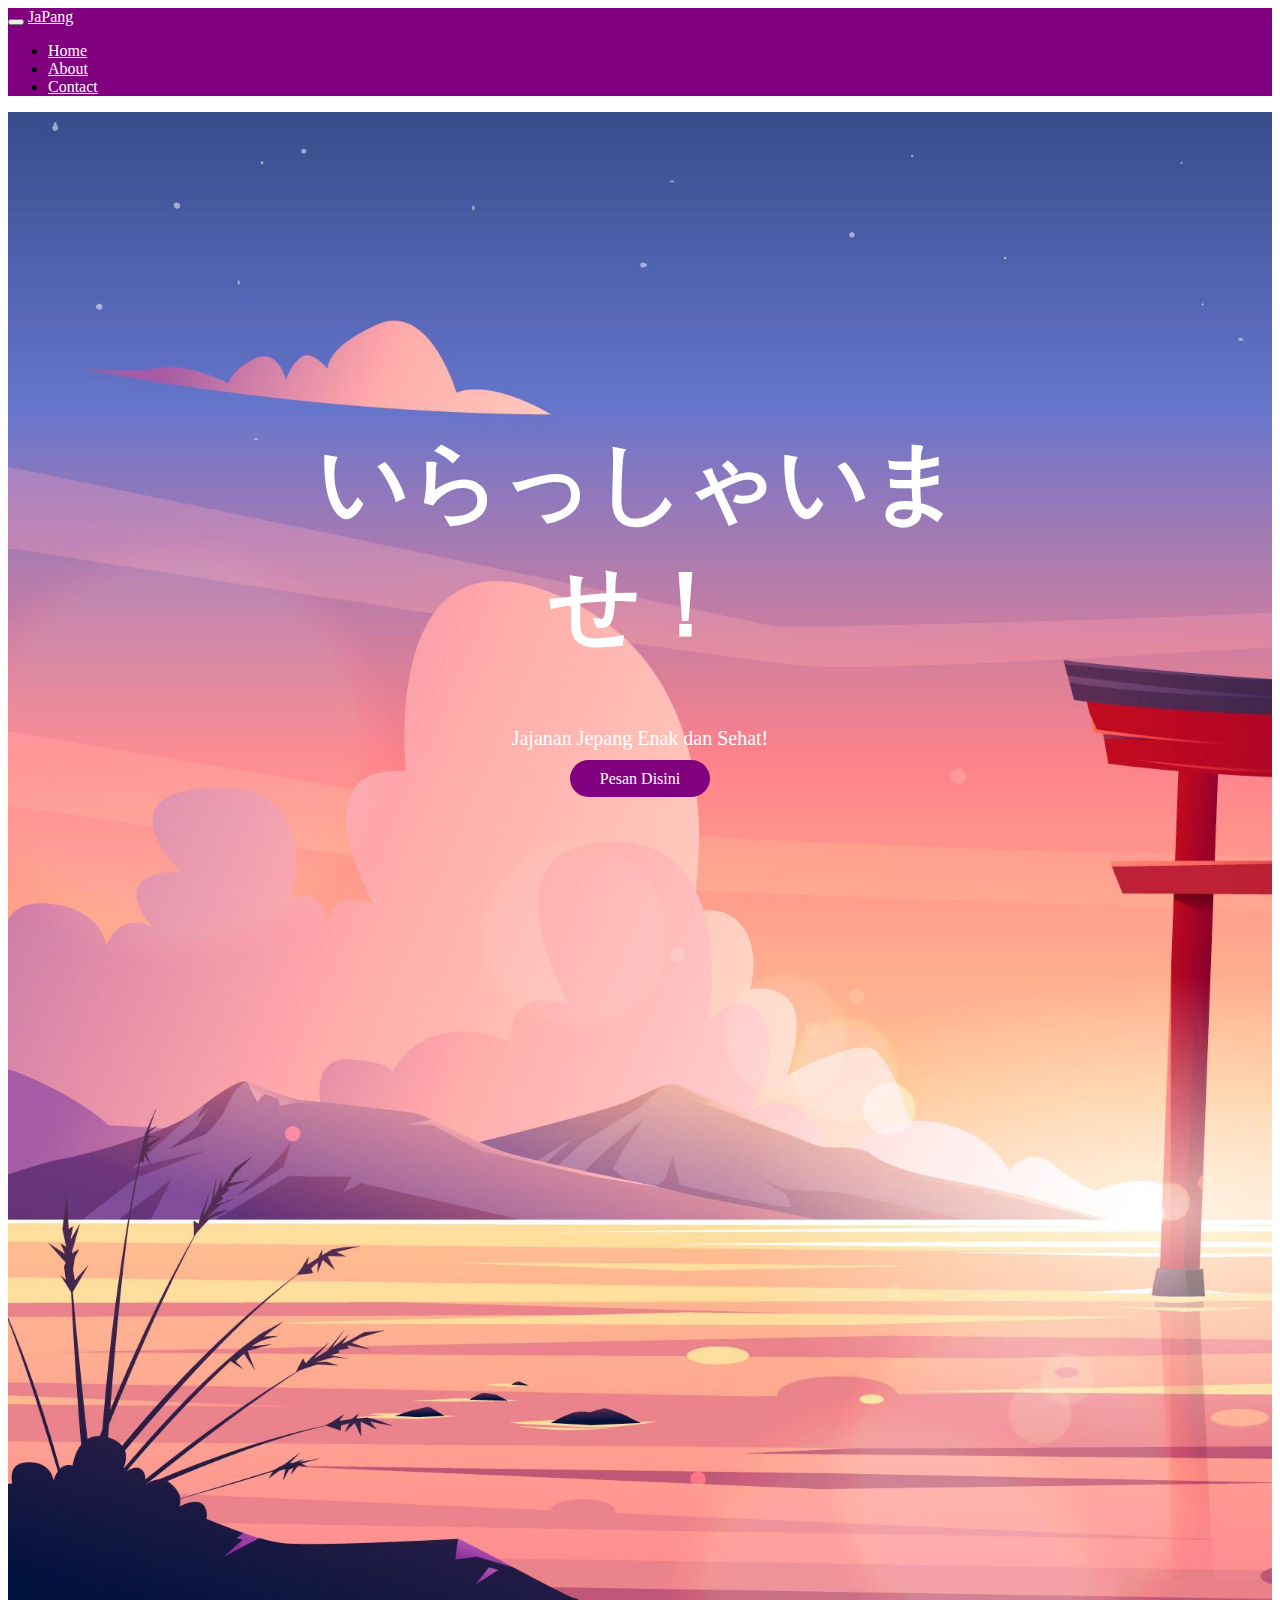
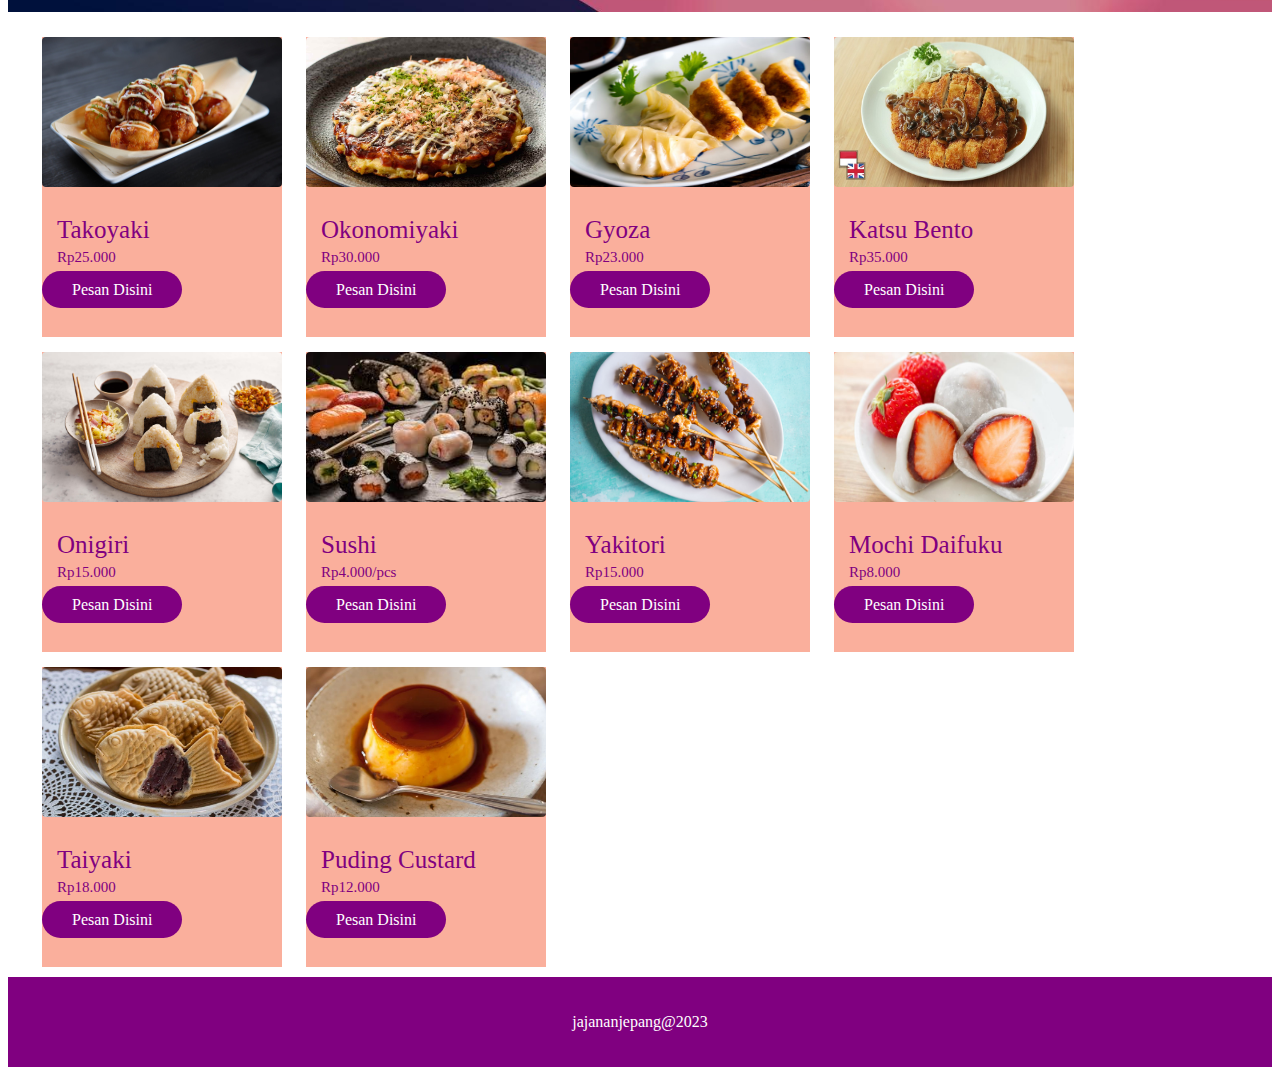
<file: index.html>
<!DOCTYPE html>
<html lang="en">
<head>
    <link rel="stylesheet" href="style.css">
    <link href="https://cdn.jsdelivr.net/npm/bootstrap@5.0.2/dist/css/bootstrap.min.css" rel="stylesheet" integrity="sha384-EVSTQN3/azprG1Anm3QDgpJLIm9Nao0Yz1ztcQTwFspd3yD65VohhpuuCOmLASjC" crossorigin="anonymous">
    <script src="https://cdn.jsdelivr.net/npm/bootstrap@5.0.2/dist/js/bootstrap.bundle.min.js" integrity="sha384-MrcW6ZMFYlzcLA8Nl+NtUVF0sA7MsXsP1UyJoMp4YLEuNSfAP+JcXn/tWtIaxVXM" crossorigin="anonymous"></script>
    <meta charset="UTF-8">
    <meta name="viewport" content="width=device-width, initial-scale=1.0">
    <title>JaPang | Jajanan Jepang </title>
</head>
<body>
    <div class="header">
        <div class="container">
            <nav class="navbar navbar-expand-lg navbar-light">
                <div class="container-fluid">
                  <button class="navbar-toggler" type="button" data-bs-toggle="collapse" data-bs-target="#navbarTogglerDemo03" aria-controls="navbarTogglerDemo03" aria-expanded="false" aria-label="Toggle navigation">
                    <span class="navbar-toggler-icon"></span>
                  </button>
                  <a class="navbar-brand" href="#">JaPang</a>
                  <div class="collapse navbar-collapse" id="navbarTogglerDemo03">
                    <ul class="navbar-nav ms-auto mb-2 mb-lg-0">
                      <li class="nav-item">
                        <a class="nav-link active" aria-current="page" href="index.html">Home</a>
                      </li>
                      <li class="nav-item">
                        <a class="nav-link" href="about.html">About</a>
                      </li>
                      <li class="nav-item">
                        <a class="nav-link" href="contact.html">Contact</a>
                      </li>
                    </ul>
                  </div>
                </div>
              </nav>
        </div>
    </div>
    <div class="hero1">
        <h1> いらっしゃいませ！ </h1>
        <p>Jajanan Jepang Enak dan Sehat!</p>
        <a href=" https://wa.me/6285694428050?text=Halo%20Kak!%20saya%20mau%20order">Pesan Disini</a>
    </div>
    <div class="menu-snack">
        <div class="snack">
            <img src="takoyaki.jpg" alt="">
            <p class="nama-snack">Takoyaki</p>
            <p class="harga-snack">Rp25.000</p>
            <a href="https://wa.me/6285694428050?text=Halo%20Kak!%20saya%20mau%20order%Takoyaki">Pesan Disini</a>
        </div>
        <div class="snack">
            <img src="okonomiyaki.jpeg" alt="">
            <p class="nama-snack">Okonomiyaki</p>
            <p class="harga-snack">Rp30.000</p>
            <a href="https://wa.me/6285694428050?text=Halo%20Kak!%20saya%20mau%20order%20Okonomiyaki">Pesan Disini</a>
        </div>
        <div class="snack">
            <img src="gyoza.jpg" alt="">
            <p class="nama-snack">Gyoza</p>
            <p class="harga-snack">Rp23.000</p>
            <a href="https://wa.me/6285694428050?text=Halo%20Kak!%20saya%20mau%20order%20Gyoza">Pesan Disini</a>
        </div>
        <div class="snack">
            <img src="katsu.jpg" alt="">
            <p class="nama-snack">Katsu Bento</p>
            <p class="harga-snack">Rp35.000</p>
            <a href="https://wa.me/6285694428050?text=Halo%20Kak!%20saya%20mau%20order%20Katsu%20Bento">Pesan Disini</a>
        </div>
        <div class="snack">
            <img src="onigiri.jpg" alt="">
            <p class="nama-snack">Onigiri</p>
            <p class="harga-snack">Rp15.000</p>
            <a href="https://wa.me/6285694428050?text=Halo%20Kak!%20saya%20mau%20order%20Onigiri">Pesan Disini</a>
        </div>
        <div class="snack">
            <img src="sushi.jpeg" alt="">
            <p class="nama-snack">Sushi</p>
            <p class="harga-snack">Rp4.000/pcs</p>
            <a href="https://wa.me/6285694428050?text=Halo%20Kak!%20saya%20mau%20order%20Sushi">Pesan Disini</a>
        </div>
        <div class="snack">
            <img src="yakitori.jpg" alt="">
            <p class="nama-snack">Yakitori</p>
            <p class="harga-snack">Rp15.000</p>
            <a href="https://wa.me/6285694428050?text=Halo%20Kak!%20saya%20mau%20order%20Yakitori">Pesan Disini</a>
        </div>
        <div class="snack">
            <img src="mochi.jpg" alt="">
            <p class="nama-snack">Mochi Daifuku</p>
            <p class="harga-snack">Rp8.000</p>
            <a href="https://wa.me/6285694428050?text=Halo%20Kak!%20saya%20mau%20order%20Mochi">Pesan Disini</a>
        </div>
        <div class="snack">
            <img src="taiyaki.jpg" alt="">
            <p class="nama-snack">Taiyaki</p>
            <p class="harga-snack">Rp18.000</p>
            <a href="https://wa.me/6285694428050?text=Halo%20Kak!%20saya%20mau%20order%20Taiyaki">Pesan Disini</a>
        </div>
        <div class="snack">
            <img src="puding custard.jpg" alt="">
            <p class="nama-snack">Puding Custard</p>
            <p class="harga-snack">Rp12.000</p>
            <a href="https://wa.me/6285694428050?text=Halo%20Kak!%20saya%20mau%20order%20Puding">Pesan Disini</a>
        </div>
    </div>
    <div class="footer" >
        <p>jajananjepang@2023</p>
    </div>
</body>
</html>
    </div>
</body>
</html>
</file>
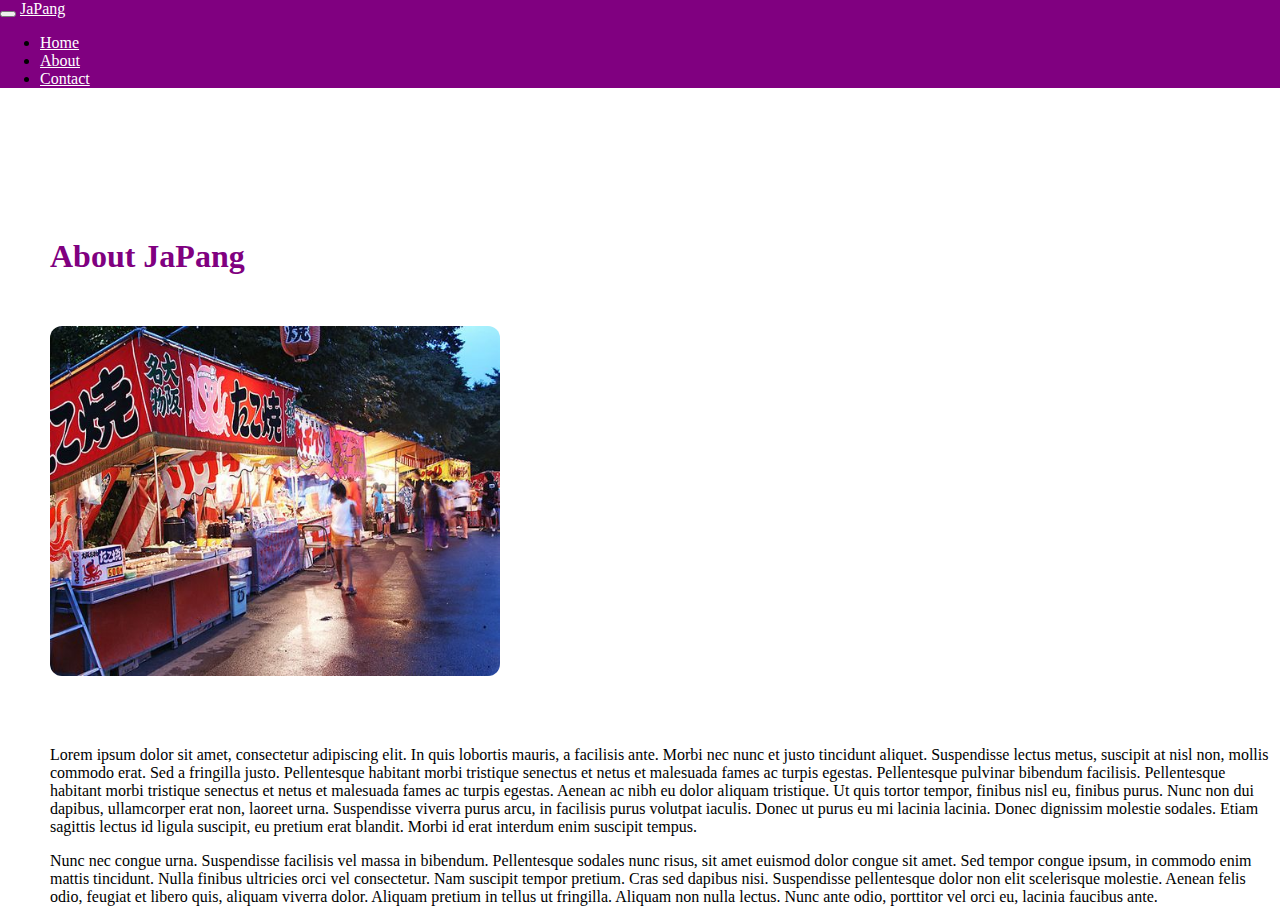
<file: about.html>
<!DOCTYPE html>
<html lang="en">
<head>
    <link rel="stylesheet" href="about.css">
    <link href="https://cdn.jsdelivr.net/npm/bootstrap@5.0.2/dist/css/bootstrap.min.css" rel="stylesheet" integrity="sha384-EVSTQN3/azprG1Anm3QDgpJLIm9Nao0Yz1ztcQTwFspd3yD65VohhpuuCOmLASjC" crossorigin="anonymous">
    <script src="https://cdn.jsdelivr.net/npm/bootstrap@5.0.2/dist/js/bootstrap.bundle.min.js" integrity="sha384-MrcW6ZMFYlzcLA8Nl+NtUVF0sA7MsXsP1UyJoMp4YLEuNSfAP+JcXn/tWtIaxVXM" crossorigin="anonymous"></script>
    <meta charset="UTF-8">
    <meta name="viewport" content="width=device-width, initial-scale=1.0">
    <title>JaPang | Tentang kami </title>
</head>
<body>
    <div class="header">
        <div class="container">
            <nav class="navbar navbar-expand-lg navbar-light">
                <div class="container-fluid">
                  <button class="navbar-toggler" type="button" data-bs-toggle="collapse" data-bs-target="#navbarTogglerDemo03" aria-controls="navbarTogglerDemo03" aria-expanded="false" aria-label="Toggle navigation">
                    <span class="navbar-toggler-icon"></span>
                  </button>
                  <a class="navbar-brand" href="#">JaPang</a>
                  <div class="collapse navbar-collapse" id="navbarTogglerDemo03">
                    <ul class="navbar-nav ms-auto mb-2 mb-lg-0">
                      <li class="nav-item">
                        <a class="nav-link active" aria-current="page" href="index.html">Home</a>
                      </li>
                      <li class="nav-item">
                        <a class="nav-link" href="about.html">About</a>
                      </li>
                      <li class="nav-item">
                        <a class="nav-link" href="contact.html">Contact</a>
                      </li>
                    </ul>
                  </div>
                </div>
              </nav>
        </div>
    </div>
    <h1>About JaPang</h1>
    <img src="about.jpg" alt="">
    <p>
        Lorem ipsum dolor sit amet, consectetur adipiscing elit. In quis lobortis mauris, a facilisis ante. Morbi nec nunc et justo tincidunt aliquet. Suspendisse lectus metus, suscipit at nisl non, mollis commodo erat. Sed a fringilla justo. Pellentesque habitant morbi tristique senectus et netus et malesuada fames ac turpis egestas. Pellentesque pulvinar bibendum facilisis. Pellentesque habitant morbi tristique senectus et netus et malesuada fames ac turpis egestas. Aenean ac nibh eu dolor aliquam tristique. Ut quis tortor tempor, finibus nisl eu, finibus purus. Nunc non dui dapibus, ullamcorper erat non, laoreet urna. Suspendisse viverra purus arcu, in facilisis purus volutpat iaculis. Donec ut purus eu mi lacinia lacinia. Donec dignissim molestie sodales. Etiam sagittis lectus id ligula suscipit, eu pretium erat blandit. Morbi id erat interdum enim suscipit tempus.
    <p>
        Nunc nec congue urna. Suspendisse facilisis vel massa in bibendum. Pellentesque sodales nunc risus, sit amet euismod dolor congue sit amet. Sed tempor congue ipsum, in commodo enim mattis tincidunt. Nulla finibus ultricies orci vel consectetur. Nam suscipit tempor pretium. Cras sed dapibus nisi. Suspendisse pellentesque dolor non elit scelerisque molestie. Aenean felis odio, feugiat et libero quis, aliquam viverra dolor. Aliquam pretium in tellus ut fringilla. Aliquam non nulla lectus. Nunc ante odio, porttitor vel orci eu, lacinia faucibus ante.
    </p></p>
</body>
</html>
</file>
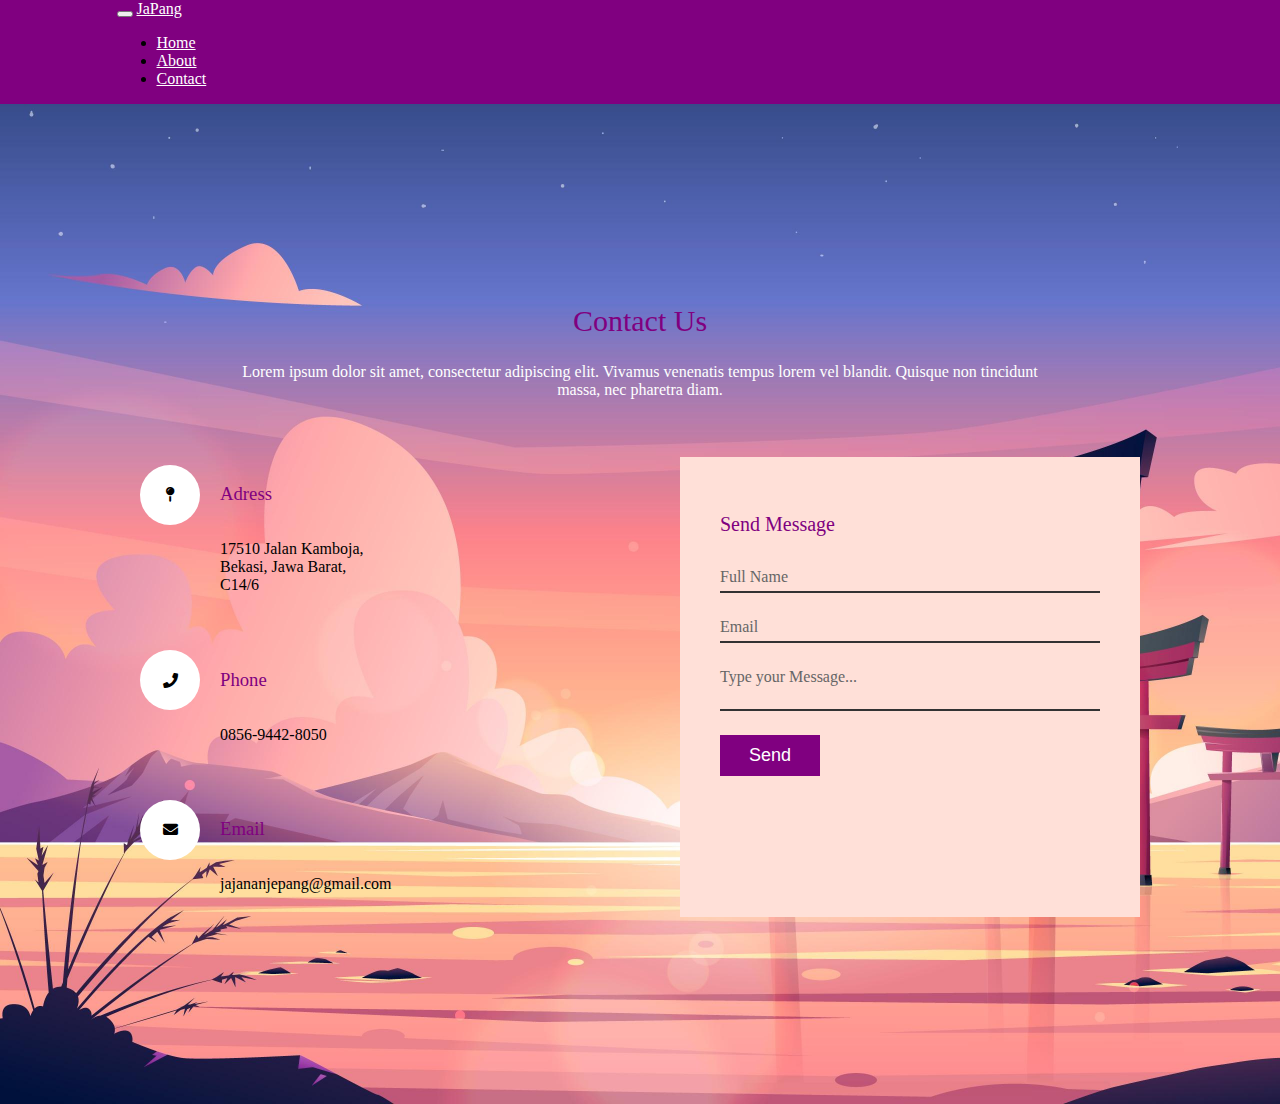
<file: contact.html>
<!DOCTYPE html>
<html lang="en">
<head>
    <link rel="stylesheet" href="contact.css">
    <link href="https://cdn.jsdelivr.net/npm/bootstrap@5.0.2/dist/css/bootstrap.min.css" rel="stylesheet" integrity="sha384-EVSTQN3/azprG1Anm3QDgpJLIm9Nao0Yz1ztcQTwFspd3yD65VohhpuuCOmLASjC" crossorigin="anonymous">
    <script src="https://cdn.jsdelivr.net/npm/bootstrap@5.0.2/dist/js/bootstrap.bundle.min.js" integrity="sha384-MrcW6ZMFYlzcLA8Nl+NtUVF0sA7MsXsP1UyJoMp4YLEuNSfAP+JcXn/tWtIaxVXM" crossorigin="anonymous"></script>
    <meta charset="UTF-8">
    <meta name="viewport" content="width=device-width, initial-scale=1.0">
    <title>Contact | Jajanan Jepang</title>
</head>
<head>
  <meta name="viewport" content="width=device-width, initial-scale=1.0">
  <title>Responsive Contact US Page</title>
  <link rel="stylesheet" href="https://use.fontawesome.com/releases/v5.0.7/css/all.css">
  <link rel="stylesheet" type="text/css" href="https://fonts.googleapis.com/css?family=Poppins" />
  <link rel="stylesheet" type="text/css" href="style.css">

 </head>
 <body>
    <div class="header">
        <div class="Container">
            <nav class="navbar navbar-expand-lg navbar-light">
                <div class="container-fluid"> 
                  <button class="navbar-toggler" type="button" data-bs-toggle="collapse" data-bs-target="#navbarTogglerDemo03" aria-controls="navbarTogglerDemo03" aria-expanded="false" aria-label="Toggle navigation">
                    <span class="navbar-toggler-icon"></span>
                  </button>
                  <a class="navbar-brand" href="#">JaPang</a>
                  <div class="collapse navbar-collapse" id="navbarTogglerDemo03">
                    <ul class="navbar-nav ms-auto mb-2 mb-lg-0">
                      <li class="nav-item">
                        <a class="nav-link active" aria-current="page" href="index.html">Home</a>
                      </li>
                      <li class="nav-item">
                        <a class="nav-link" href="about.html">About</a>
                      </li>
                      <li class="nav-item">
                        <a class="nav-link" href="contact.html">Contact</a>
                      </li>
                    </ul>
                  </div>
                </div>
              </nav>
        </div>
    </div>
      <section class="contact">
          <div class="content">
              <h2> Contact Us</h2>
              <p>Lorem ipsum dolor sit amet, consectetur adipiscing elit. 
              Vivamus venenatis tempus lorem vel blandit. Quisque non tincidunt massa, nec pharetra diam.</p>
          </div>
          <div class="container">
              <div class="contactInfo">
                  <div class="box">
                      <div class="icon"><i class="fas fa-map-pin"></i></div>
                      <div class="text">
                          <h3>Adress</h3>
                          <p>17510 Jalan Kamboja,<br>Bekasi, Jawa Barat,<br>C14/6</p>
                      </div>
                  </div>
                  <div class="box">
                      <div class="icon"><i class="fas fa-phone"></i></div>
                      <div class="text">
                          <h3>Phone</h3>
                          <p>0856-9442-8050</p>
                      </div>
                  </div>
                  <div class="box">
                      <div class="icon"><i class="fas fa-envelope"></i></div>
                      <div class="text">
                          <h3>Email</h3>
                          <p>jajananjepang@gmail.com</p>
                      </div>
                  </div>
              </div>
              <div class="contactForm">
                  <form>
                      <h2>Send Message</h2>
                      <div class="inputBox">
                          <input type="text" name="" required="required">
                          <span>Full Name</span>
                      </div>
                      <div class="inputBox">
                          <input type="text" name="" required="required">
                          <span>Email</span>
                      </div>
                      <div class="inputBox">
                          <textarea required="required"></textarea>
                          <span>Type your Message...</span>
                      </div>
                      <div class="inputBox">
                          <input type="submit" name="" value="Send">
                      </div>
                  </form>
              </div>
          </div>
      </section>
 </body>
</html>
</file>
<file: style.css>
.header{
    width: 100%;
    background-color: purple;
}

.nav-link{
    color: white !important;
}

.navbar-brand{
    color: white !important;
}

.hero1{
    height: 1000px;
    background-size: cover;
    background-image: url(hero1.jpg);
    text-align: center;
    padding: 250px;
}

.hero1 h1{
    color: white;
   font-size: 90px;
   border-radius: 25px;
   background-blend-mode: lighten;
}

.hero1 p{
    color: white;
    font-size: 20px;
}

.hero1 a{
    text-decoration: none;
    color: white;
    background-color: purple;
    padding-top: 10px;
    padding-bottom: 10px;
    padding-left: 30px;
    padding-right: 30px;
    border-radius: 35px;
}

.hero1 a:hover{
    color: white;
    background-color: rgb(99, 8, 99);
}

.snack{
    background-color: rgb(250, 175, 156);
    height: 300px;
    width: 240px;
    margin-left: 24px;
    margin-top: 15px;

}

.snack img{
    height: 150px;
    width: 240px;
    border-radius: 4px;
}

.nama-snack{
    color: purple;
    font-size: 25px;
    font-weight: 500;
    margin-left: 15px;
    margin-right: 15px;
}

.harga-snack{
    color: purple;
    font-size: 15px;
    font-weight: 300;
    margin-top: -20px;
    margin-left: 15px;
}  

.snack a{
    text-decoration: none;
    color: white;
    text-align: center;
    background-color: purple;
    padding-top: 10px;
    padding-bottom: 10px;
    padding-left: 30px;
    padding-right: 30px;
    border-radius: 35px;
}

.snack a:hover{
    color: white;
    background-color: rgb(99, 8, 99);
}

.menu-snack{
    display: flex;
    flex-wrap: wrap;
    padding: 10px;
}

.footer{
    text-align: center;
    padding: 20px;
    color: white;
    background-color: purple;
}

@media screen and (max-width: 768px) {

    .hero1{
        height: 400px;
        padding: 100px;
    }
    .hero1 h1{
        color: white;
       font-size: 25px;
    }

    .snack{
        width: 150px;
        height: 200px;
    }
    .snack img{
        width:150px;
        height: 100px;
    }
    
    .nama-snack {
        font-size: 15px;
        font-weight: 600;
    }

    .snack a{
        color: white;
        padding-top: 10px;
        padding-bottom: 10px;
        padding-left: 15px;
        padding-right: 15px;
        border-radius: 30px;
    }
}
</file>
<file: about.css>
body{
    margin: 0;
}

.header{
    width: 100%;
    background-color: purple;
}


.nav-link{
    color: white !important;
}

.navbar-brand{
    color: white !important;
}

h1{
    margin-left: 50px;
    margin-top: 150px;
    color: purple;
}

img{
    margin-left: 50px;
    margin-top: 30px;
    width: 450px;
    height: 350px;
    margin-bottom: 50px;
    border-radius: 12px;
}

p{
    margin-left: 50px;
}

@media screen and (max-width: 768px) {
    
    img {
        margin-left: 50px;
        margin-top: 30px;
        width: 300px;
        height: 200px;
        margin-bottom: 50px;
        border-radius: 12px;  
    }
}
</file>
<file: contact.css>
body{
    width: 100%;
    height: 100%;
    margin: 0px;
    padding: 0px;
    overflow-x: hidden;
}

.header{
    width: 100%;
    background-color: purple;
}

.nav-link{
    color: white !important;

}

.Container{
    width: 100%;
    display: flex;
    align-items: center;
    margin-left: 116.5px;

}

.Container .navbar-brand{
    color: white !important;
    margin-right: 842px;
}
*

.contact{
    position: relative;
    min-height: 100vh;
    padding: 50px 100px;
    display: flex;
    justify-content: center;
    align-items: center;
    flex-direction: column;
    background: url(hero1.jpg);
    background-size: cover;
}

.contact .content{
    max-width: 800px;
    text-align: center;
}

.contact .content h2{
    font-size: 30px;
    font-weight: 500;
    color: purple;
}

.contact .content p{
    
    font-weight: 500;
    color: #fff;
}




.container{
    width: 100%;
    display: flex;
    justify-content: center;
    align-items: center;
    margin-top: 30px;
}

.container .contactInfo{
    width: 50%;
    display: flex;
    flex-direction: column;
}

.container .contactInfo .box{
    position: relative;
    padding: 20px 0;
    display: flex;
}

.container .contactInfo .box .icon{
    min-width: 60px;
    height: 60px;
    background: #fff;
    display: flex;
    justify-content: center;
    align-items: center;
    border-radius: 50%;
    font-size: 15px;
}

.container .contactInfo .box .text{
    display: flex;
    margin-left: 20px;
    font-size: 16px;
    color: black;
    flex-direction: column;
    font-weight: 300;
}

.container .contactInfo .box .text h3{
    font-weight: 500;
    color: purple;
}

.contactForm h2{
    font-size: 20px;
    color: purple;
    font-weight: 500;
    justify-content: center;
}

.contactForm{
    background: rgb(255, 224, 216);
    height: 380px;
    width: 380px;
    padding: 40px;
}

.contactForm .inputBox{
    position: relative;
    width: 100%;
}

.contactForm .inputBox input,
.contactForm .inputBox textarea{
    background: rgb(255, 224, 216);
    width: 100%;
    padding: 5px 0;
    font-size: 16px;
    margin: 10px 0;
    border: none;
    border-bottom: 2px solid #333;
    outline: none;
    resize: none;

}

.contactForm .inputBox span{
    position: absolute;
    left: 0;
    padding: 5px 0;
    font-size: 16px;
    margin: 10px 0;
    pointer-events: none;
    transition: 0.5s;
    color: #666;
}

.contactForm .inputBox input:focus ~ span,
.contactForm .inputBox input:valid ~ span,
.contactForm .inputBox textarea:focus ~ span,
.contactForm .inputBox textarea:valid ~ span{
    color: #e91e63;
    font-size: 12px;
    transform: translateY(-20px);
}

.contactForm .inputBox input[type="submit"]
{
    width: 100px;
    background: purple;
    color: #fff;
    border: none;
    cursor: pointer;
    padding: 10px;
    font-size: 18px;
}

@media screen and (max-width: 768px){
    .Container{
        width: 100%;
        margin-left: 10px;
       
    }
    
    .Container .navbar-brand{
        color: white !important;
        margin-inline: 128px;
        margin-right: 60px;
    }

    .container{
        flex-direction: column;
    }
    
    .container .contactInfo{
        margin-bottom: 40px;
        margin-right: 90px;
    }

    .container .contactInfo, .contactForm{
     
        width: 100%;
    }

    .contactForm{
        width: 270px;
    }
}
</file>
